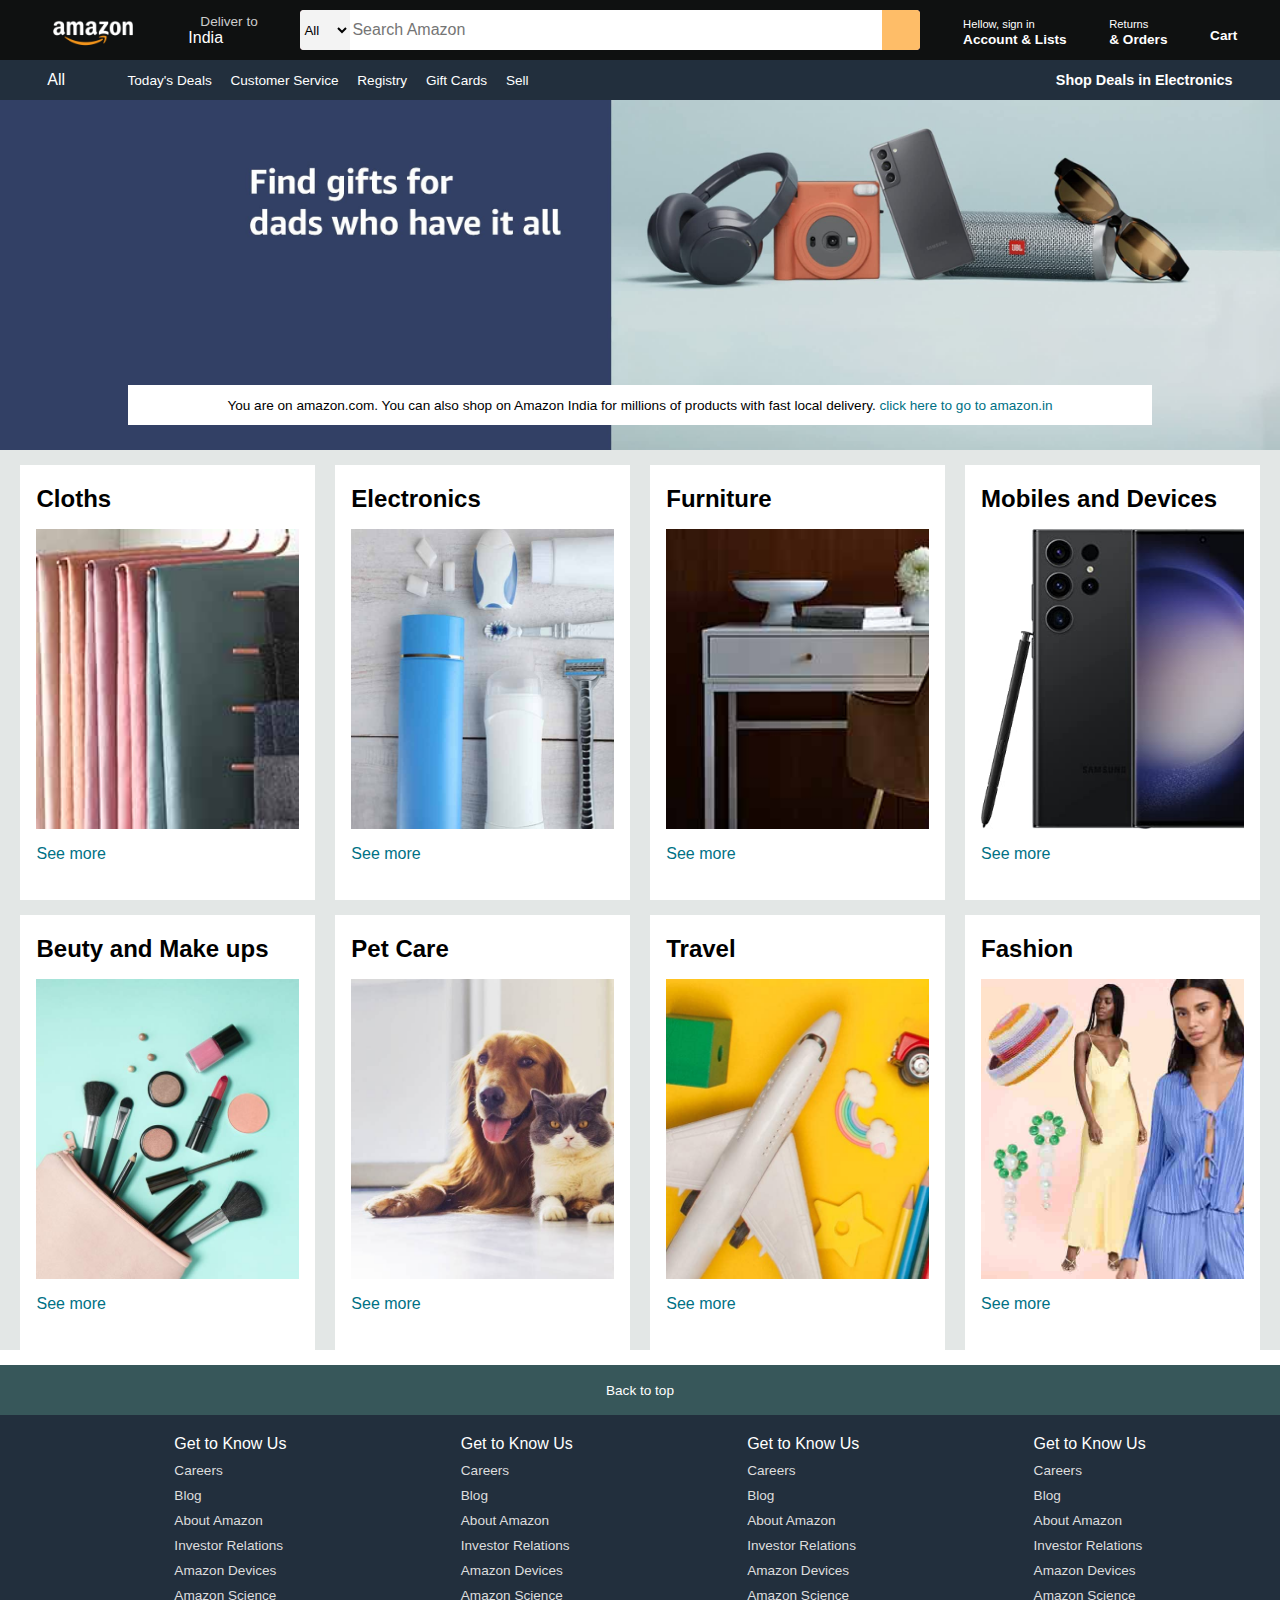
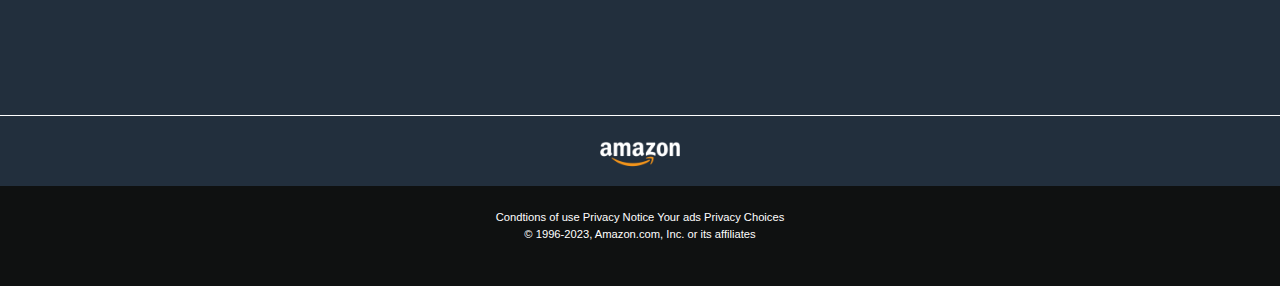
<file: index.html>
<!DOCTYPE html>
<html lang="en">
  <head>
    <meta charset="UTF-8" />
    <meta http-equiv="X-UA-Compatible" content="IE=edge" />
    <meta name="viewport" content="width=device-width, initial-scale=1.0" />
    <title>Amazon</title>
    <link
      rel="stylesheet"
      href="https://cdnjs.cloudflare.com/ajax/libs/font-awesome/6.4.0/css/all.min.css"integrity="sha512-iecdLmaskl7CVkqkXNQ/ZH/XLlvWZOJyj7Yy7tcenmpD1ypASozpmT/E0iPtmFIB46ZmdtAc9eNBvH0H/ZpiBw==" crossorigin="anonymous"
      referrerpolicy="no-referrer"
    />
    <link rel="stylesheet" href="style.css" />
  </head>

  <body>
    <header>
      <!--Logo content of Navbar-->
      <div class="navbar">
        <!--Container for navigation bar-->
        <div class="nav-logo border">
          <!--Container for navigation logo  -->
          <div class="logo"></div>
          <!--Container for amazon logo -->
        </div>

        <!--Address Sention of Navbar after amazon logo-->
        <div class="nav-address border">
          <p class="add-first">Deliver to</p>
          <div class="add-icon">
            <i class="fa-solid fa-location-dot"></i>
            <p class="add-second">India</p>
          </div>
        </div>

        <!--Search section in navbar-->
        <div class="nav-search">
          <select class="search-select">
            <option>All</option>
            <option>Cloths</option>
            <option>Electronics</option>
            <option>Furniture</option>
            <option>Mobiles and Devices</option>
            <option>Beauty and Make Ups</option>
            <option>Pet Care</option>
            <option>Travel</option>
            <option>Fashion</option>
          </select>

          <!--Search on amazon content-->
          <input placeholder="Search Amazon" class="search-input" />
          <div class="search-icon">
            <i class="fa-solid fa-magnifying-glass"></i>
          </div>
        </div>
        <!-- Hellow and account section  on navbar-->
        <div class="nav-signin border">
          <p><span>Hellow, sign in</span></p>
          <p class="nav-second">Account & Lists</p>
        </div>
        <!--Returns and orders section on navbar-->
        <div class="nav-returns border">
          <p><span>Returns</span></p>
          <p class="nav-second">& Orders</p>
        </div>
        <!--Cart logo on navbar-->
        <div class="nav-cart border">
          <i class="fa-solid fa-cart-shopping"></i>
          Cart
        </div>
      </div>
      <!--Panel section down to navbar-->
      <div class="panel">
        <div class="panel-all">
          <i class="fa-solid fa-bars"></i>
          All
        </div>
        <div class="panel-ops">
          <p>Today's Deals</p>
          <p>Customer Service</p>
          <p>Registry</p>
          <p>Gift Cards</p>
          <p>Sell</p>
        </div>
        <div class="panel-deals">Shop Deals in Electronics</div>
      </div>
    </header>
    <!--Downside of panel section is hero image section that is main  big image in background.-->
    <div class="hero-section">
      <div class="hero-msg">
        <p>
          You are on amazon.com. You can also shop on Amazon India for millions
          of products with fast local delivery.
          <a
            href="https://www.google.com/search?q=amazon.in+&sxsrf=APwXEdexd_-rHtk5L1ti-5YQa2O8LXxFww%3A1686717192422&ei=CEOJZNutGYCu4-EP1eeC2AQ&ved=0ahUKEwjb0dyY98H_AhUA1zgGHdWzAEsQ4dUDCA8&uact=5&oq=amazon.in+&gs_lcp=[base64]&sclient=gws-wiz-serp"
          >
            click here to go to amazon.in
          </a>
        </p>
      </div>
    </div>
    <!--Doenside of hero image section there are eight equal box section contains info about cloths,electronics etc-->
    <div class="shop-section">
      <div class="box">
        <div class="box-content">
          <h2>Cloths</h2>
          <div
            class="box-image"
            style="background-image: url('box1_image.jpg')"
          ></div>
          <p>See more</p>
        </div>
      </div>
      <div class="box">
        <div class="box-content">
          <h2>Electronics</h2>
          <div
            class="box-image"
            style="background-image: url('box2_image.jpg')"
          ></div>
          <p>See more</p>
        </div>
      </div>
      <div class="box">
        <div class="box-content">
          <h2>Furniture</h2>
          <div
            class="box-image"
            style="background-image: url('box3_image.jpg')"
          ></div>
          <p>See more</p>
        </div>
      </div>
      <div class="box">
        <div class="box-content">
          <h2>Mobiles and Devices</h2>
          <div
            class="box-image"
            style="background-image: url('box4_image.jpg')"
          ></div>
          <p>See more</p>
        </div>
      </div>
      <div class="box">
        <div class="box-content">
          <h2>Beuty and Make ups</h2>
          <div
            class="box-image"
            style="background-image: url('box5_image.jpg')"
          ></div>
          <p>See more</p>
        </div>
      </div>
      <div class="box">
        <div class="box-content">
          <h2>Pet Care</h2>
          <div
            class="box-image"
            style="background-image: url('box6_image.jpg')"
          ></div>
          <p>See more</p>
        </div>
      </div>
      <div class="box">
        <div class="box-content">
          <h2>Travel</h2>
          <div
            class="box-image"
            style="background-image: url('box7_image.jpg')"
          ></div>
          <p>See more</p>
        </div>
      </div>
      <div class="box">
        <div class="box-content">
          <h2>Fashion</h2>
          <div
            class="box-image"
            style="background-image: url('box8_image.jpg')"
          ></div>
          <p>See more</p>
        </div>
      </div>
    </div>
    <!--Footer section -->
    <footer>
      <div class="foot-panel1">Back to top</div>
      <div class="foot-panel2">
        <ul>
          <p>Get to Know Us</p>
          <a>Careers</a>
          <a>Blog</a>
          <a>About Amazon</a>
          <a>Investor Relations</a>
          <a>Amazon Devices</a>
          <a>Amazon Science</a>
        </ul>

        <ul>
          <p>Get to Know Us</p>
          <a>Careers</a>
          <a>Blog</a>
          <a>About Amazon</a>
          <a>Investor Relations</a>
          <a>Amazon Devices</a>
          <a>Amazon Science</a>
        </ul>

        <ul>
          <p>Get to Know Us</p>
          <a>Careers</a>
          <a>Blog</a>
          <a>About Amazon</a>
          <a>Investor Relations</a>
          <a>Amazon Devices</a>
          <a>Amazon Science</a>
        </ul>

        <ul>
          <p>Get to Know Us</p>
          <a>Careers</a>
          <a>Blog</a>
          <a>About Amazon</a>
          <a>Investor Relations</a>
          <a>Amazon Devices</a>
          <a>Amazon Science</a>
        </ul>
      </div>
      <!--In Footer section there is again amazon logo-->
      <div class="foot-panel3">
        <div class="logo"></div>
      </div>
      <!--webpage last footer content-->
      <div class="foot-panel4">
        <div class="pages">
          <a> Condtions of use</a>
          <a> Privacy Notice</a>
          <a> Your ads Privacy Choices</a>
        </div>

        <div class="copyright">
          © 1996-2023, Amazon.com, Inc. or its affiliates
        </div>
      </div>
    </footer>
  </body>
</html>
</file>
<file: style.css>
*                     /* main things to set before anything on page*/ {
  margin: 0;
  font-family: Arial;
  border: border-box;
}

/*INFO ABOUT LOGO */
/* all navigation bar info are written here */
.navbar{
  height: 60px;
  background-color: #0f1111;
  color: white;
  display: flex;
  align-items: center;
  justify-content: space-evenly;
}

/* all navigation logo info are written here */
.nav-logo{
  height: 50px;
  width: 100px;
}
 /* all logo info are written here */
.logo{
  background-image: url("amazon_logo.png "); /*logo url*/
  background-size: cover;
  height: 50px;
  width: 100%;
}
/*how border look like will here when we hover*/
.border{
  border: 1.5x solid transparent;
}
/*solid border around logo*/
.border:hover{
  border: 1.5px solid white;
}

/*BOX 2 OF NAVBAR INFO ABOUT LOCATION  */
/*first address representation i.e Deliver to  */
.add-first {
  color: #cccccc;
  font-size: 0.85rem;
  margin-left: 15px;
}
/* Second address representation i.e India*/
.add-second  {
  font-size: 1rem;
  margin-left: 3px;
}
/*It will display 2 vertical lines in side by side form i.e Deliver to and India with location logo*/
.add-icon{
  display: flex;
  align-items: center;
}

/*BOX 3 OF NAVBAR INFO ABOUT search bar  */

.nav-search {
  display: flex;
  justify-content: space-evenly;
  background-color: pink;
  width: 620px;
  height: 40px;
  border-radius: 4px;
}
/*Search info styling done here*/
.search-select {
  background-color: #f3f3f3;
  width: 50px;
  text-align: left;
  border-top-left-radius: 4px;
  border-bottom-left-radius: 4px;
  border: none;
}
/*serach inuts styling*/
.search-input {
  width: 100%;
  font-size: 1rem;
  border: none;
}
/*search icon styling  */
.search-icon {
  width: 45px;
  display: flex;
  justify-content: center;
  align-items: center;
  font-size: 1.2rem;
  background-color: #febd68;
  border-top-right-radius: 4px;
  border-bottom-right-radius: 4px;
  color: #0f1111;
}
/*If you serch on search section border will apply i.e hover effect*/
.nav-search:hover {
  border: 2px solid orange;
}

/* Box 4*/
/*This is used for Deliver to Styling*/
span {
  font-size: 0.7rem;
}
/*This is used for Order Styling*/
.nav-second {
  font-size: 0.85rem;
  font-weight: 700;
}

/*box 6*/
/*Styling for cart icon*/
.nav-cart i {
  font-size: 30px;
}
/*Styling for cart icon*/
.nav-cart {
  font-size: 0.85rem;
  font-weight: 700;
}

/*Panel Content styling starts here after navbar*/
/*overall panel styling applied here*/
.panel {
  height: 40px;
  background-color: #222f3d;
  display: flex;
  color: white;
  align-items: center;
  justify-content: space-evenly;
}
/*panel styling for options i.e todays deals,customer service etc and p tag*/
.panel-ops p {
  display: inline;
  color: white;
  align-items: center;
  justify-content: space-evenly;
  margin-left: 15px;
}
/*panel styling for options i.e todays deals,customer service etc */
.panel-ops {
  width: 70%;
  font-size: 0.85rem;
}
/*Panel styling for Shop deals div*/
.panel-deals {
  color: white;
  font-size: 0.9rem;
  font-weight: 700;
}

/*Hero Section*/
/*After panel conent there is big background image known as hero image div all styling done here*/
.hero-section {
  background-image: url("hero_image.jpg");
  height: 350px;
  background-size: cover;
  display: flex;
  justify-content: center;
  align-items: flex-end;
}
/*on that hero image text styling done here*/
.hero-msg {
  background-color: white;
  color: black;
  height: 40px;
  display: flex;
  align-items: center;
  justify-content: center;
  font-size: 0.85rem;
  width: 80%;
  margin-bottom: 25px;
}
/*hero msg and a tag styling is done here*/
.hero-msg a {
  color: #007185;
  text-decoration: none;
}
/*Downside of image there is eight boxes all styling for box is done here*/
.box {
  height: 400px;
  width: 23%;
  background-color: white;
  padding: 20px 0px 15px;
  margin-top: 15px;
}
/*Shopping section menas all eight boxes main container styling is done here*/
.shop-section {
  display: flex;
  flex-wrap: wrap;
  justify-content: space-evenly;
  background-color: #e3e7e6;
}
/*all shopping box styling*/
.box-image {
  height: 300px;
  background-size: cover;
  margin-top: 1rem;
  margin-bottom: 1rem;
}
/*Inside all shopping box content styling*/
.box-content {
  margin-left: 1rem;
  margin-right: 1rem;
}
/*Inside all shopping box content and p tag styling*/
.box-content p {
  color: #007185;
}
/*Footer styling done here*/
footer {
  margin-top: 15px;
}
/*footer back to top panel styling*/
.foot-panel1 {
  background-color: #37575a;
  color: white;
  height: 50px;
  display: flex;
  justify-content: center;
  align-items: center;
  font-size: 0.85rem;
}
/*all unordered list of footer styling */
.foot-panel2 {
  background-color: #222f3d;
  color: white;
  height: 300px;
  display: flex;
  justify-content: space-evenly;
}
/*all unordered list of footer styling */
ul {
  margin-top: 20px;
}
/*all unordered list and a tag of footer styling */
ul a {
  display: block;
  font-size: 0.85rem;
  margin-top: 10px;
  color: #dddddd;
}
/*footer amazon logo styling is done here*/
.foot-panel3 {
  background-color: #222f3d;
  color: white;
  border-top: 0.5px solid white;
  height: 70px;
  display: flex;
  justify-content: center;
  align-items: center;
}
/*footer amazon logo styling is done here*/
.logo {
  background-image: url("amazon_logo.png ");
  background-size: cover;
  height: 50px;
  width: 100px;
}
/*footer pages means conditions ,privacy policy styling */
.foot-panel4 {
  background-color: #0f1111;
  color: white;
  height: 100px;
}
/*footer pages means conditions ,privacy policy styling */
.pages {
  font-size: 0.7rem;
  text-align: center;
  padding-top: 25px;
}
/*Footer last copyright part styling*/
.copyright {
  padding-top: 5px;
  font-size: 0.7rem;
  text-align: center;
}
</file>
